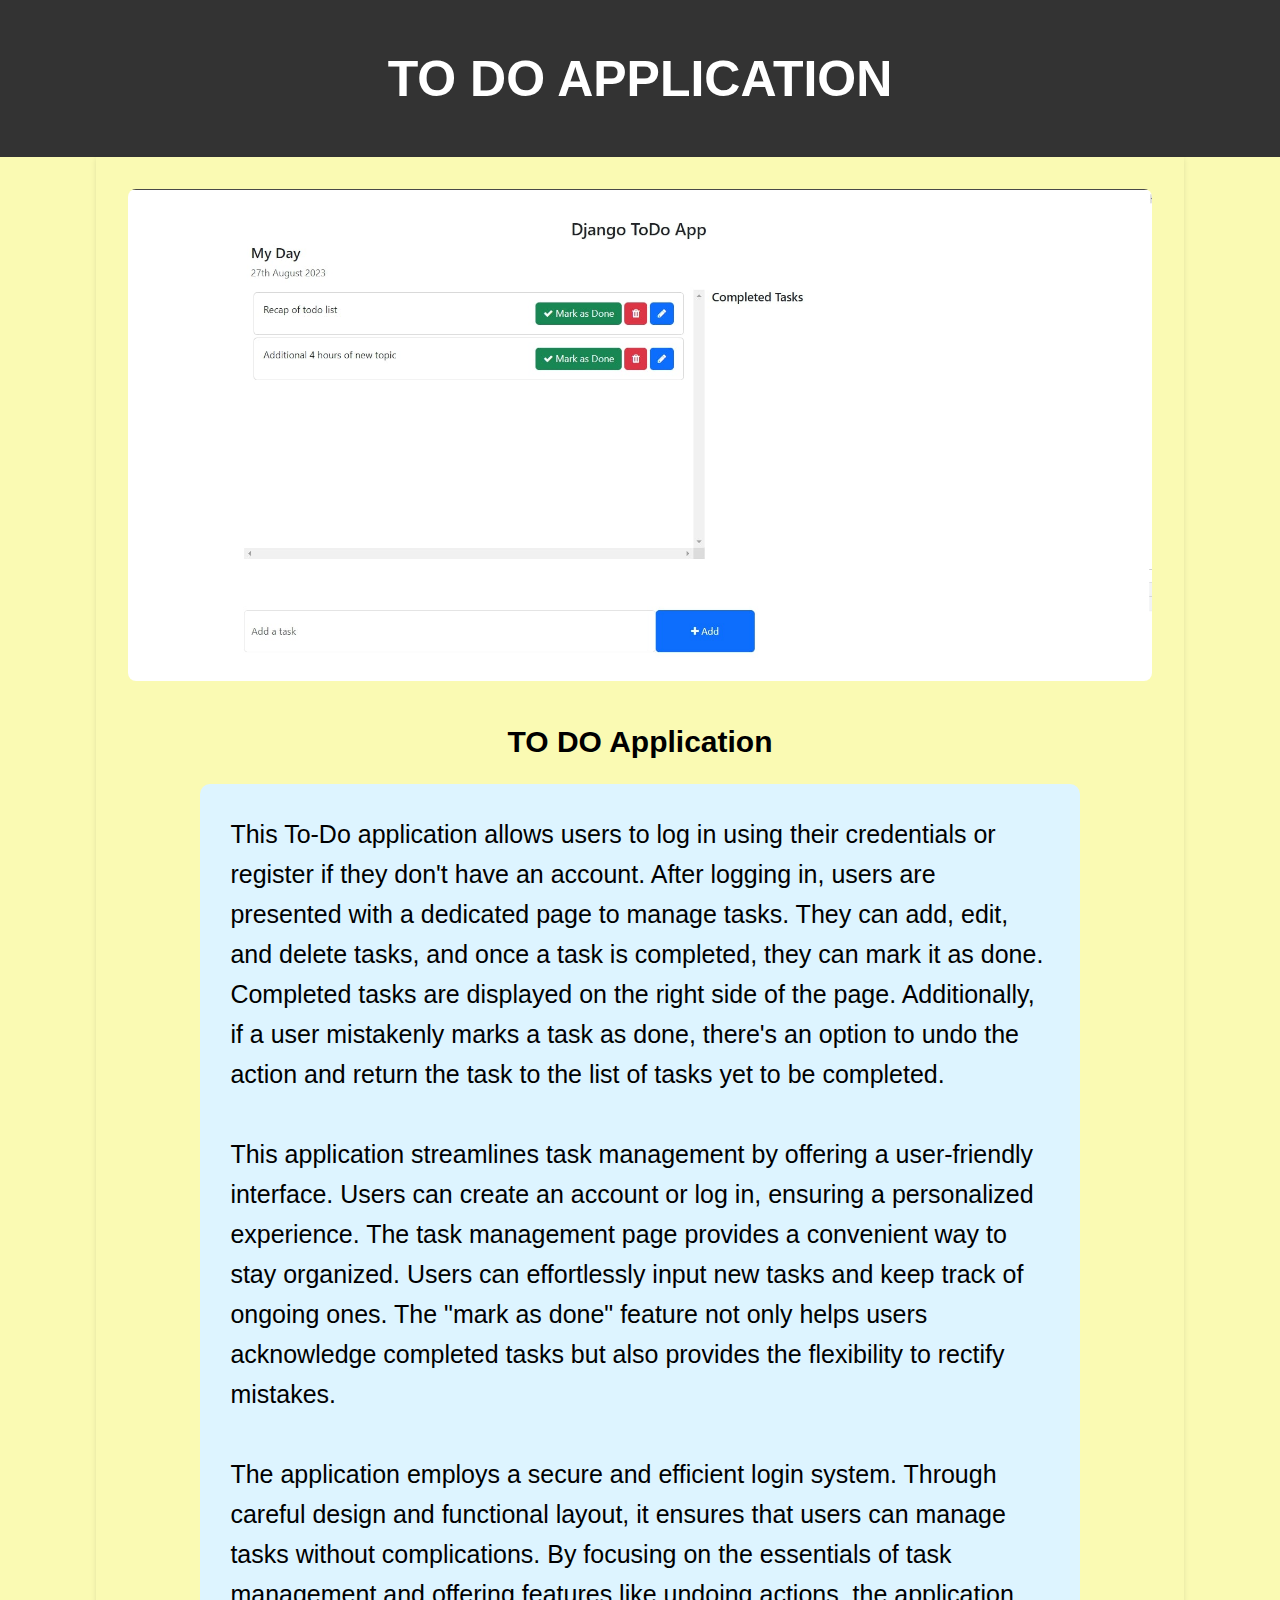
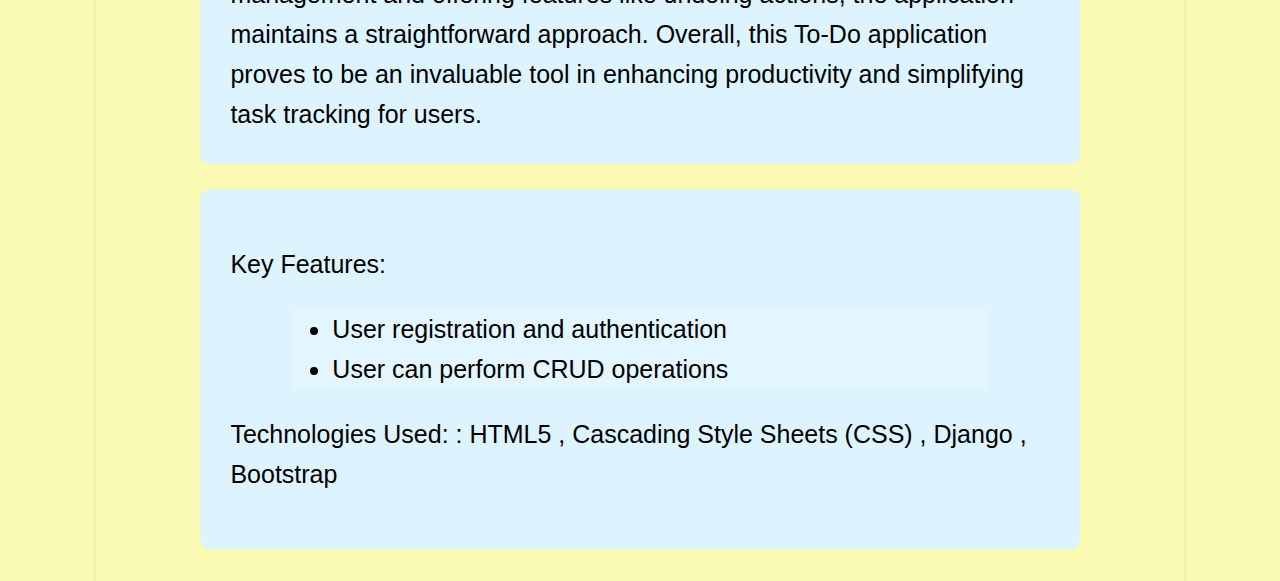
<file: projects/project1.html>
<!DOCTYPE html>
<html lang="en">
<head>
<meta charset="UTF-8">
<meta name="viewport" content="width=device-width, initial-scale=1.0">
<link rel="stylesheet" href="projects_css.css">
</head>
<body>
  <div class="header">
    <h1>TO DO APPLICATION</h1>
  </div>
  <div class="project-container">
    <img class="project-image" src="/images/Screenshot 2023-08-27 113058.jpg" alt="Project 1">
    <h2 class="project-title">TO DO Application</h2>
    <p class="project-description">


      This To-Do application allows users to log in using their credentials or register if they don't have an account. After logging in, users are presented with a dedicated page to manage tasks. They can add, edit, and delete tasks, and once a task is completed, they can mark it as done. Completed tasks are displayed on the right side of the page. Additionally, if a user mistakenly marks a task as done, there's an option to undo the action and return the task to the list of tasks yet to be completed.
      <br>
      <br>
      This application streamlines task management by offering a user-friendly interface. Users can create an account or log in, ensuring a personalized experience. The task management page provides a convenient way to stay organized. Users can effortlessly input new tasks and keep track of ongoing ones. The "mark as done" feature not only helps users acknowledge completed tasks but also provides the flexibility to rectify mistakes.
      <br>
      <br>
      
      The application employs a secure and efficient login system. Through careful design and functional layout, it ensures that users can manage tasks without complications. By focusing on the essentials of task management and offering features like undoing actions, the application maintains a straightforward approach. Overall, this To-Do application proves to be an invaluable tool in enhancing productivity and simplifying task tracking for users.


    </p>
    <div class="project-description">
      <p >
        Key Features:
        <ul>
          <li>User registration and authentication</li>
          <li>User can perform CRUD operations</li>
          
        </ul>
      </p>
      <p >
        Technologies Used: : HTML5 , Cascading Style Sheets (CSS) , Django , Bootstrap
      </p>
    </div>

    
  </div>
</body>
</html>
</file>
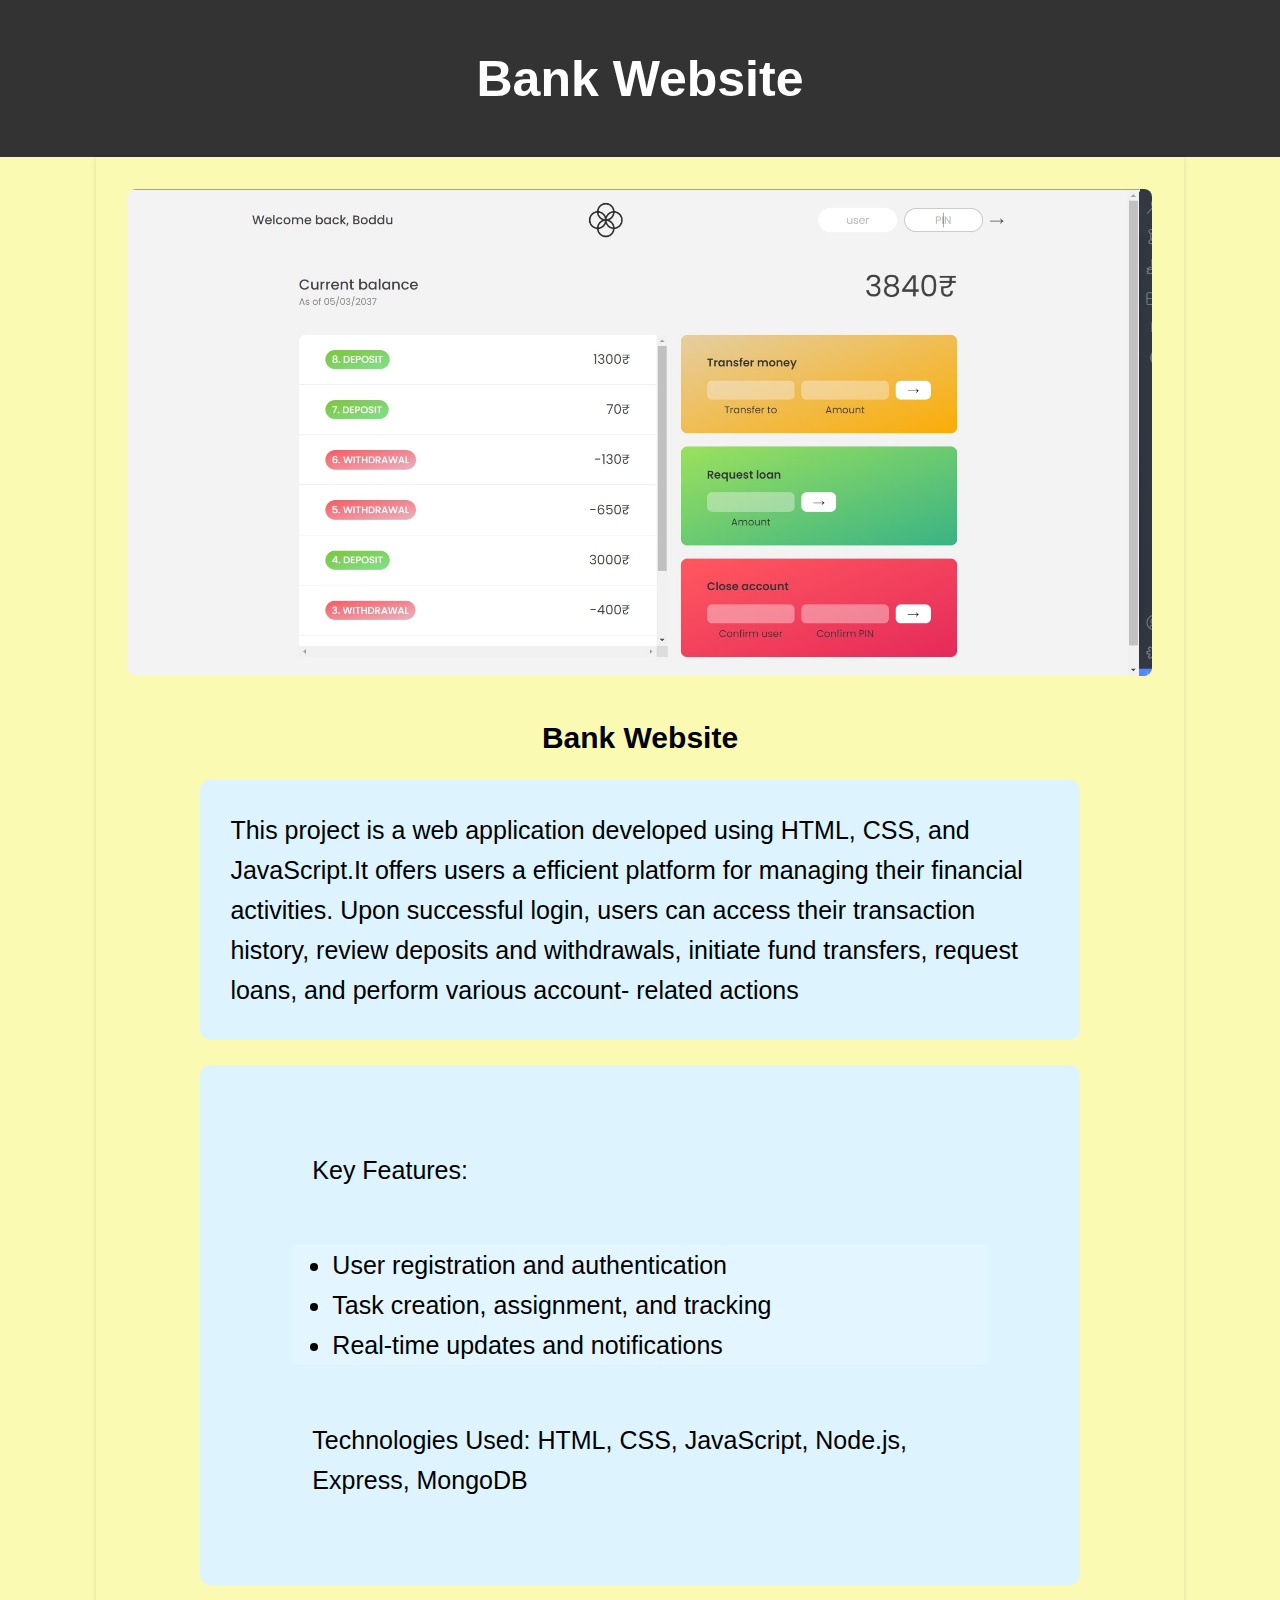
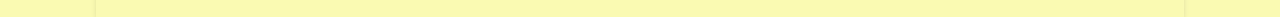
<file: projects/project2.html>
<!DOCTYPE html>
<html lang="en">
<head>
<meta charset="UTF-8">
<meta name="viewport" content="width=device-width, initial-scale=1.0">
<link rel="stylesheet" href="projects_css.css">
</head>
<body>
  <div class="header">
    <h1>Bank Website</h1>
  </div>
  <div class="project-container">
    <img class="project-image" src="/images/Screenshot 2023-08-27 113222.jpg" alt="Project 1">
    <h2 class="project-title">Bank Website</h2>
    <p class="project-description">
      This project is a web application developed using HTML, CSS, and JavaScript.It offers users a
      efficient platform for managing their financial activities. Upon successful login, users can access their transaction
      history, review deposits and withdrawals, initiate fund
      transfers, request loans, and perform various account- related actions
    </p>
    <div class="project-description">
      <p class="project-description">
        Key Features:
        <ul>
          <li>User registration and authentication</li>
          <li>Task creation, assignment, and tracking</li>
          <li>Real-time updates and notifications</li>
        </ul>
      </p>
      <p class="project-description">
        Technologies Used: HTML, CSS, JavaScript, Node.js, Express, MongoDB
      </p>




    </div>

  </div>
</body>
</html>
</file>
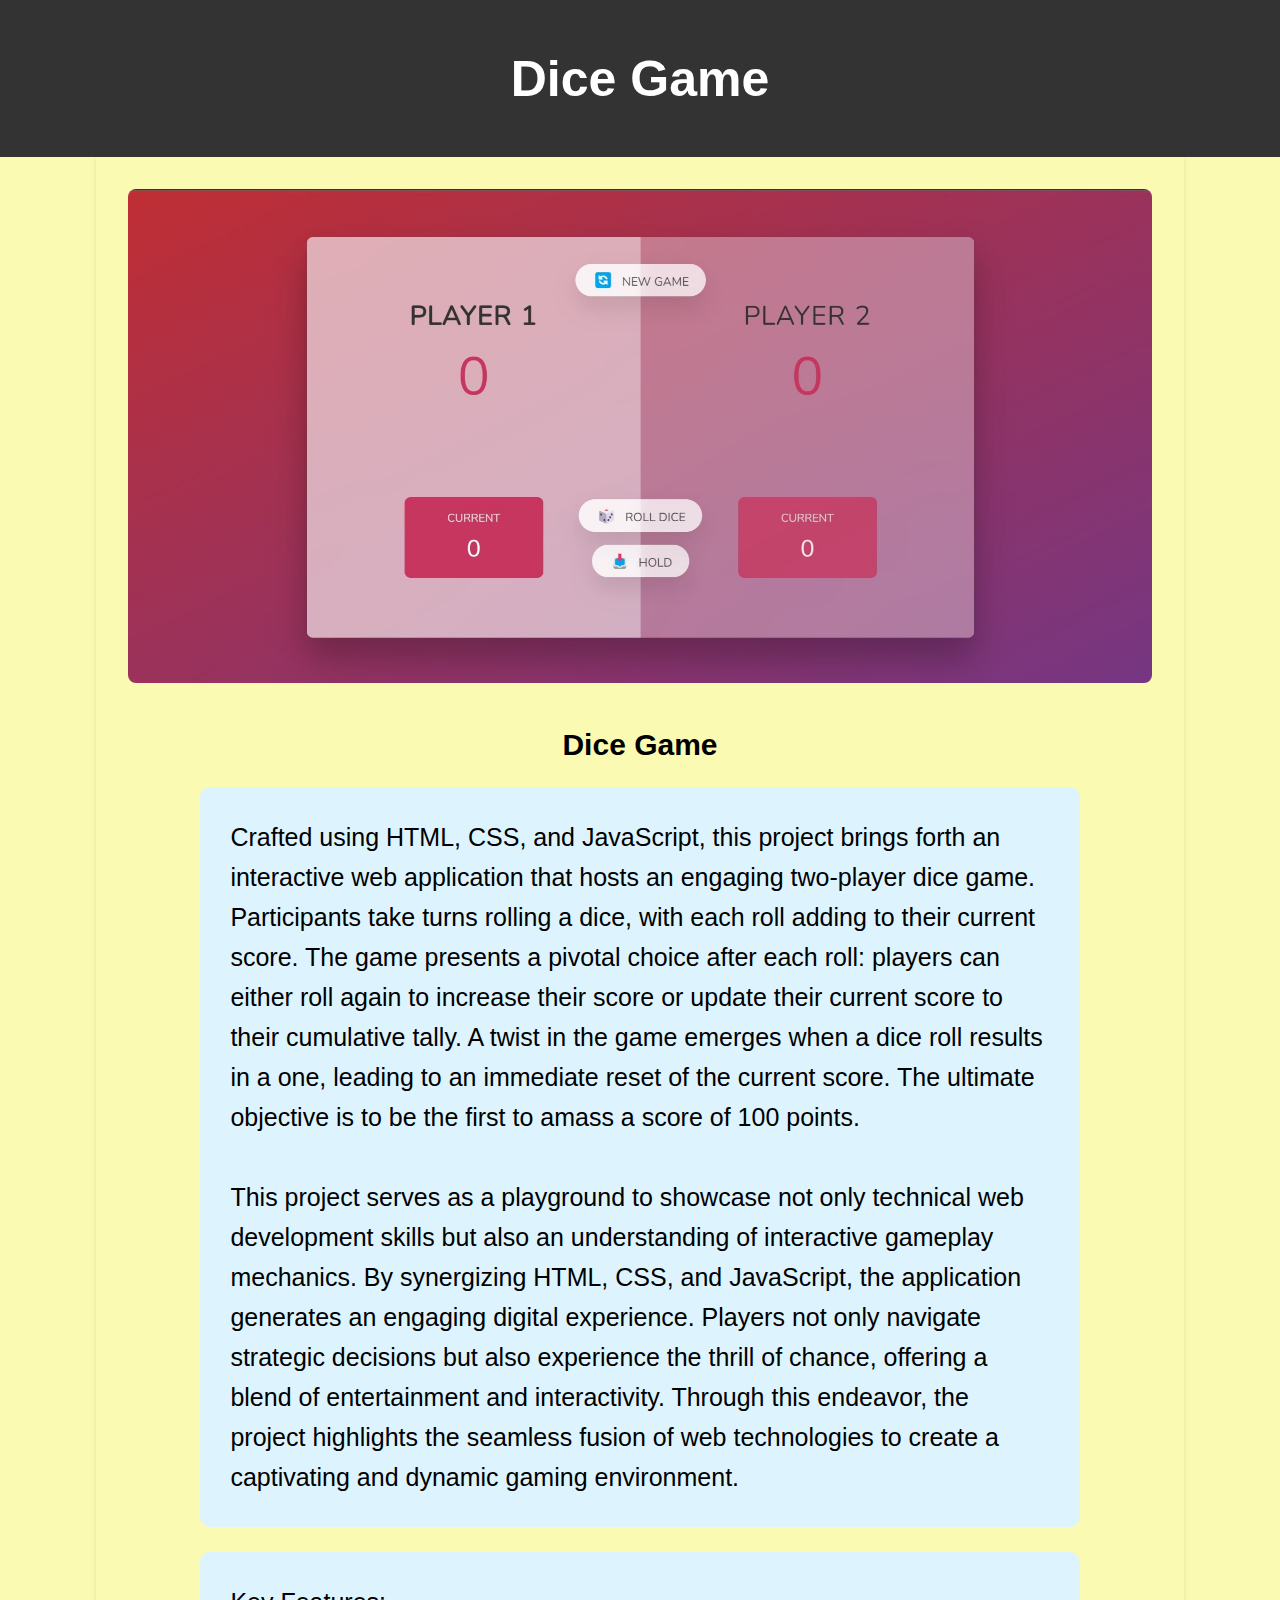
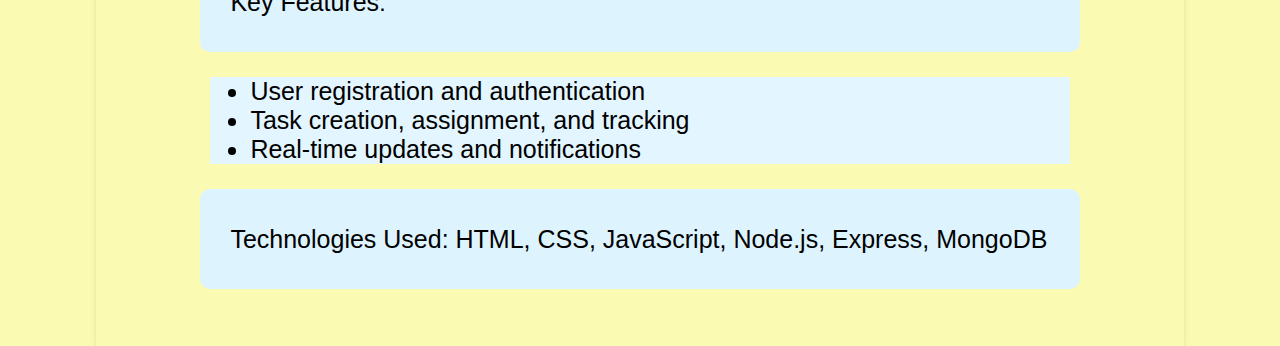
<file: projects/project3.html>
<!DOCTYPE html>
<html lang="en">
<head>
<meta charset="UTF-8">
<meta name="viewport" content="width=device-width, initial-scale=1.0">
<link rel="stylesheet" href="projects_css.css">
</head>
<body>
  <div class="header">
    <h1>Dice Game</h1>
  </div>
  <div class="project-container">
    <img class="project-image" src="/images/Screenshot 2023-08-27 113335.jpg" alt="Project 1">
    <h2 class="project-title">Dice Game</h2>
    <p class="project-description">
    
      Crafted using HTML, CSS, and JavaScript, this project brings forth an interactive web application that hosts an engaging two-player dice game. Participants take turns rolling a dice, with each roll adding to their current score. The game presents a pivotal choice after each roll: players can either roll again to increase their score or update their current score to their cumulative tally. A twist in the game emerges when a dice roll results in a one, leading to an immediate reset of the current score. The ultimate objective is to be the first to amass a score of 100 points.
<br>
<br>
      This project serves as a playground to showcase not only technical web development skills but also an understanding of interactive gameplay mechanics. By synergizing HTML, CSS, and JavaScript, the application generates an engaging digital experience. Players not only navigate strategic decisions but also experience the thrill of chance, offering a blend of entertainment and interactivity. Through this endeavor, the project highlights the seamless fusion of web technologies to create a captivating and dynamic gaming environment.    </p>
    <p class="project-description">
      Key Features:
      <ul>
        <li>User registration and authentication</li>
        <li>Task creation, assignment, and tracking</li>
        <li>Real-time updates and notifications</li>
      </ul>
    </p>
    <p class="project-description">
      Technologies Used: HTML, CSS, JavaScript, Node.js, Express, MongoDB
    </p>
  </div>
</body>
</html>
</file>
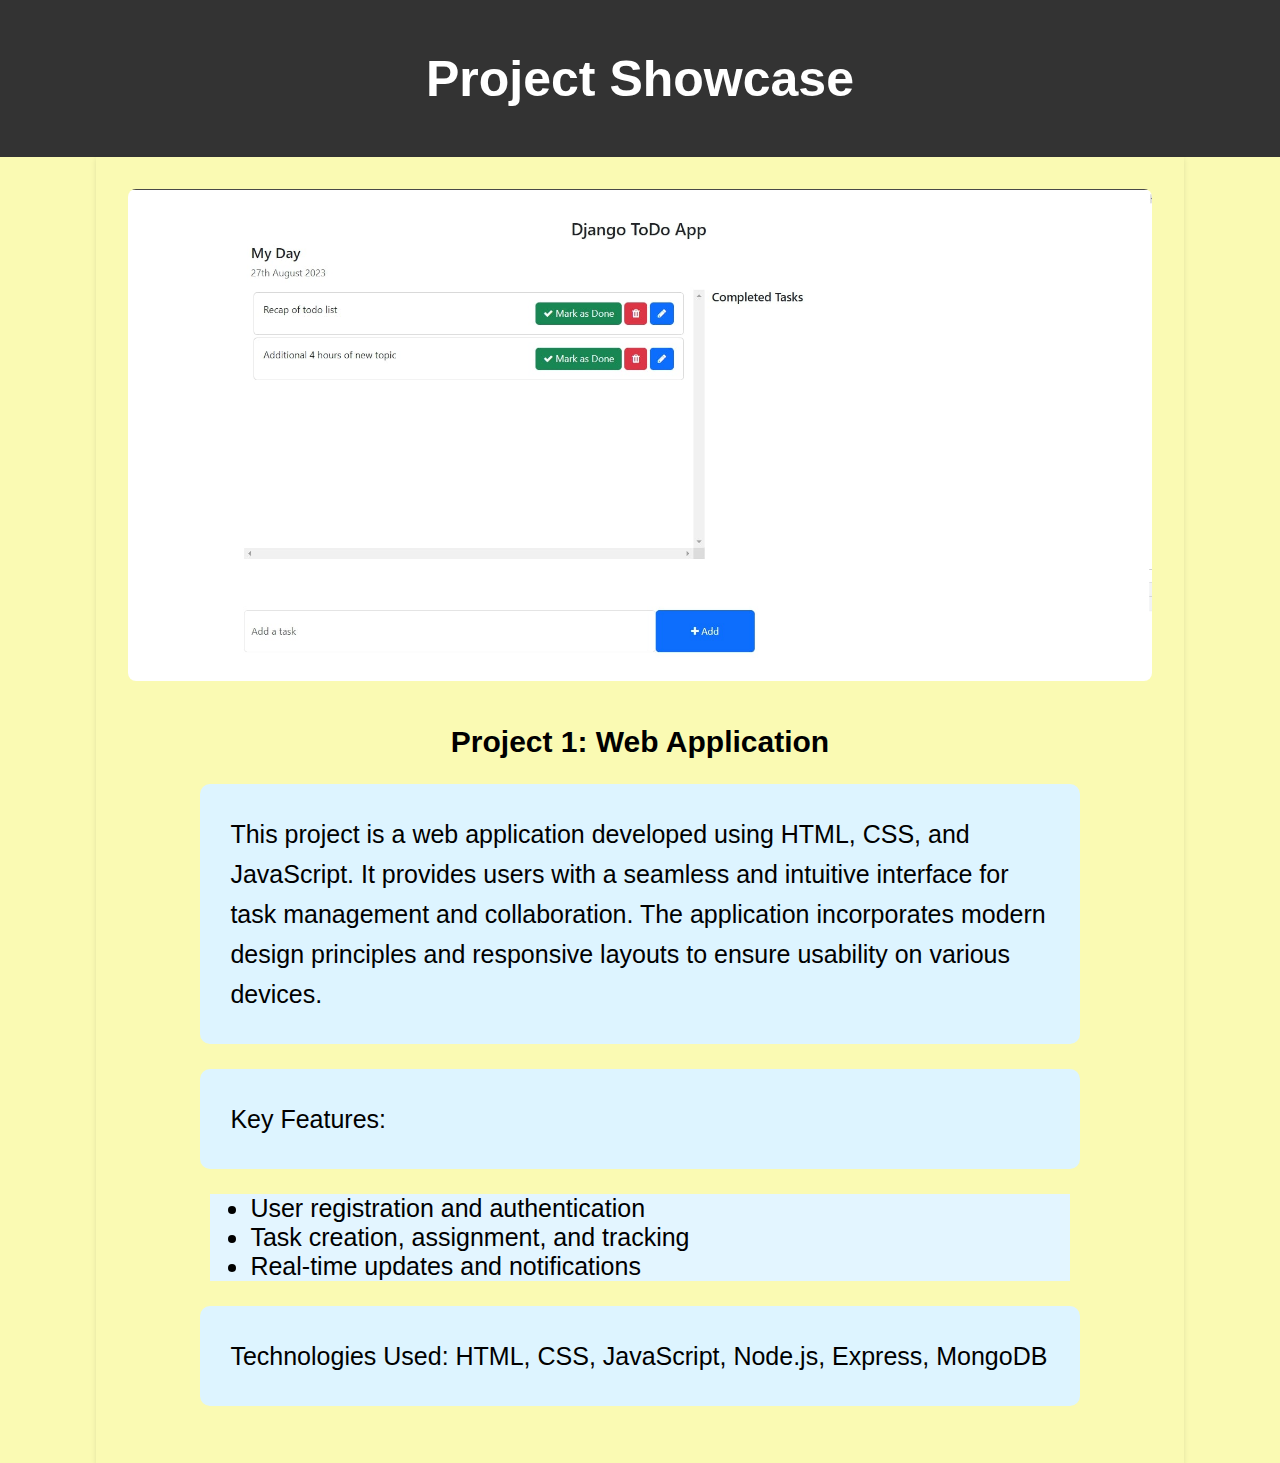
<file: projects/project4.html>
<!DOCTYPE html>
<html lang="en">
<head>
<meta charset="UTF-8">
<meta name="viewport" content="width=device-width, initial-scale=1.0">
<link rel="stylesheet" href="projects_css.css">
</head>
<body>
  <div class="header">
    <h1>Project Showcase</h1>
  </div>
  <div class="project-container">
    <img class="project-image" src="/images/Screenshot 2023-08-27 113058.jpg" alt="Project 1">
    <h2 class="project-title">Project 1: Web Application</h2>
    <p class="project-description">
      This project is a web application developed using HTML, CSS, and JavaScript. It provides users with a seamless and intuitive interface for task management and collaboration. The application incorporates modern design principles and responsive layouts to ensure usability on various devices.
    </p>
    <p class="project-description">
      Key Features:
      <ul>
        <li>User registration and authentication</li>
        <li>Task creation, assignment, and tracking</li>
        <li>Real-time updates and notifications</li>
      </ul>
    </p>
    <p class="project-description">
      Technologies Used: HTML, CSS, JavaScript, Node.js, Express, MongoDB
    </p>
  </div>
</body>
</html>
</file>
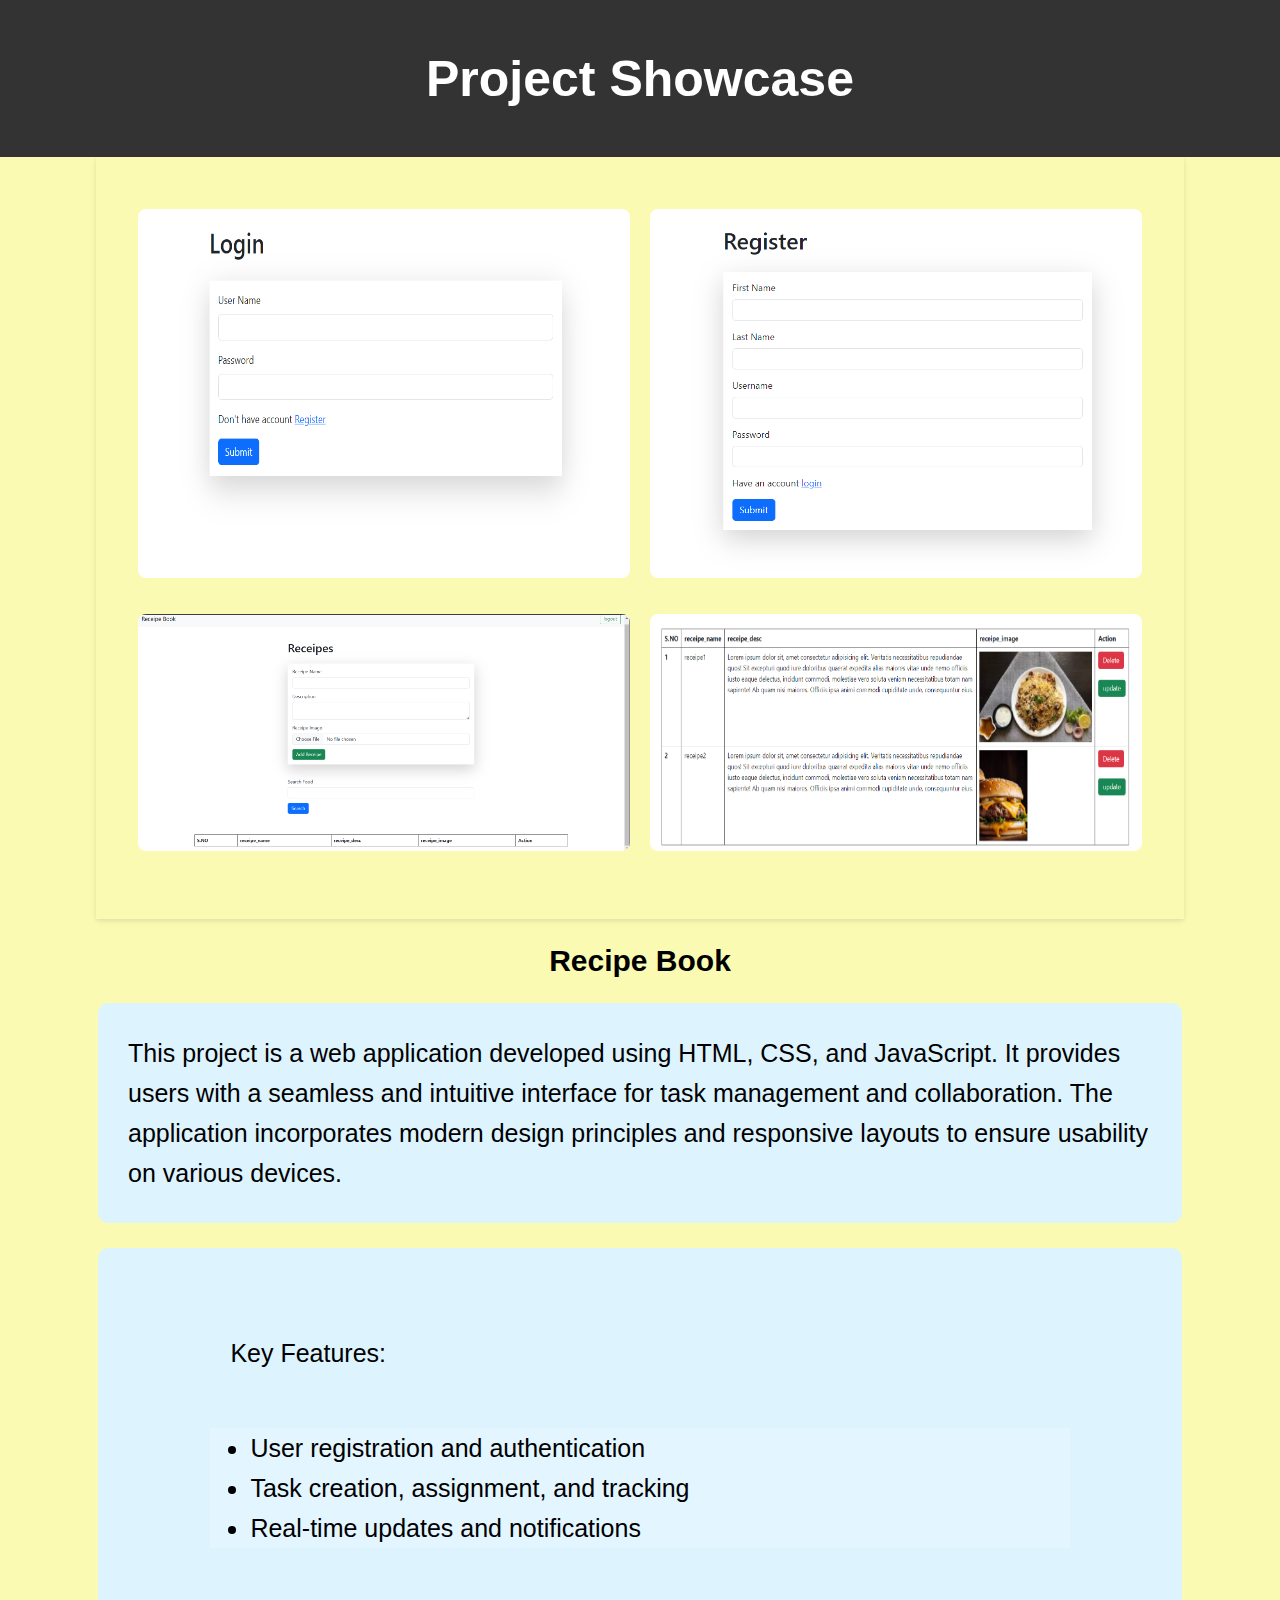
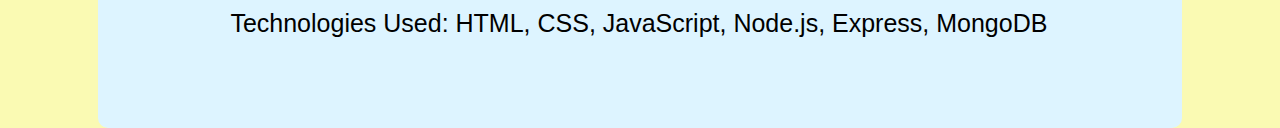
<file: projects/project5.html>
<!DOCTYPE html>
<html lang="en">
<head>
<meta charset="UTF-8">
<meta name="viewport" content="width=device-width, initial-scale=1.0">
<link rel="stylesheet" href="projects_css.css">
</head>
<body>
  <div class="header">
    <h1>Project Showcase</h1>
  </div>
  <div class="project-container">
    <div class="image-row">
      <img class="project-image" src="/images/recipe login.png" width="50%" alt="Project 1">
      
      <img class="project-image" src="/images/recipe register.png" width="50%" alt="Project 1">
  </div>
  <div class="image-row">
    <img class="project-image" src="/images/recipeadd.png" width="50%" alt="Project 1">
    <img class="project-image" src="/images/receipe-list.png" width="50%" alt="Project 1">
  </div>
  </div>
    
    <h2 class="project-title" >Recipe Book</h2>
    <p class="project-description">
      This project is a web application developed using HTML, CSS, and JavaScript. It provides users with a seamless and intuitive interface for task management and collaboration. The application incorporates modern design principles and responsive layouts to ensure usability on various devices.
    </p>
    <div class="project-description">
      
      <p class="project-description">
        Key Features:
        <ul>
          <li>User registration and authentication</li>
          <li>Task creation, assignment, and tracking</li>
          <li>Real-time updates and notifications</li>
        </ul>
      </p>
      <p class="project-description">
        Technologies Used: HTML, CSS, JavaScript, Node.js, Express, MongoDB
      </p>


    </div>
    
  </div>
</body>
</html>
</file>
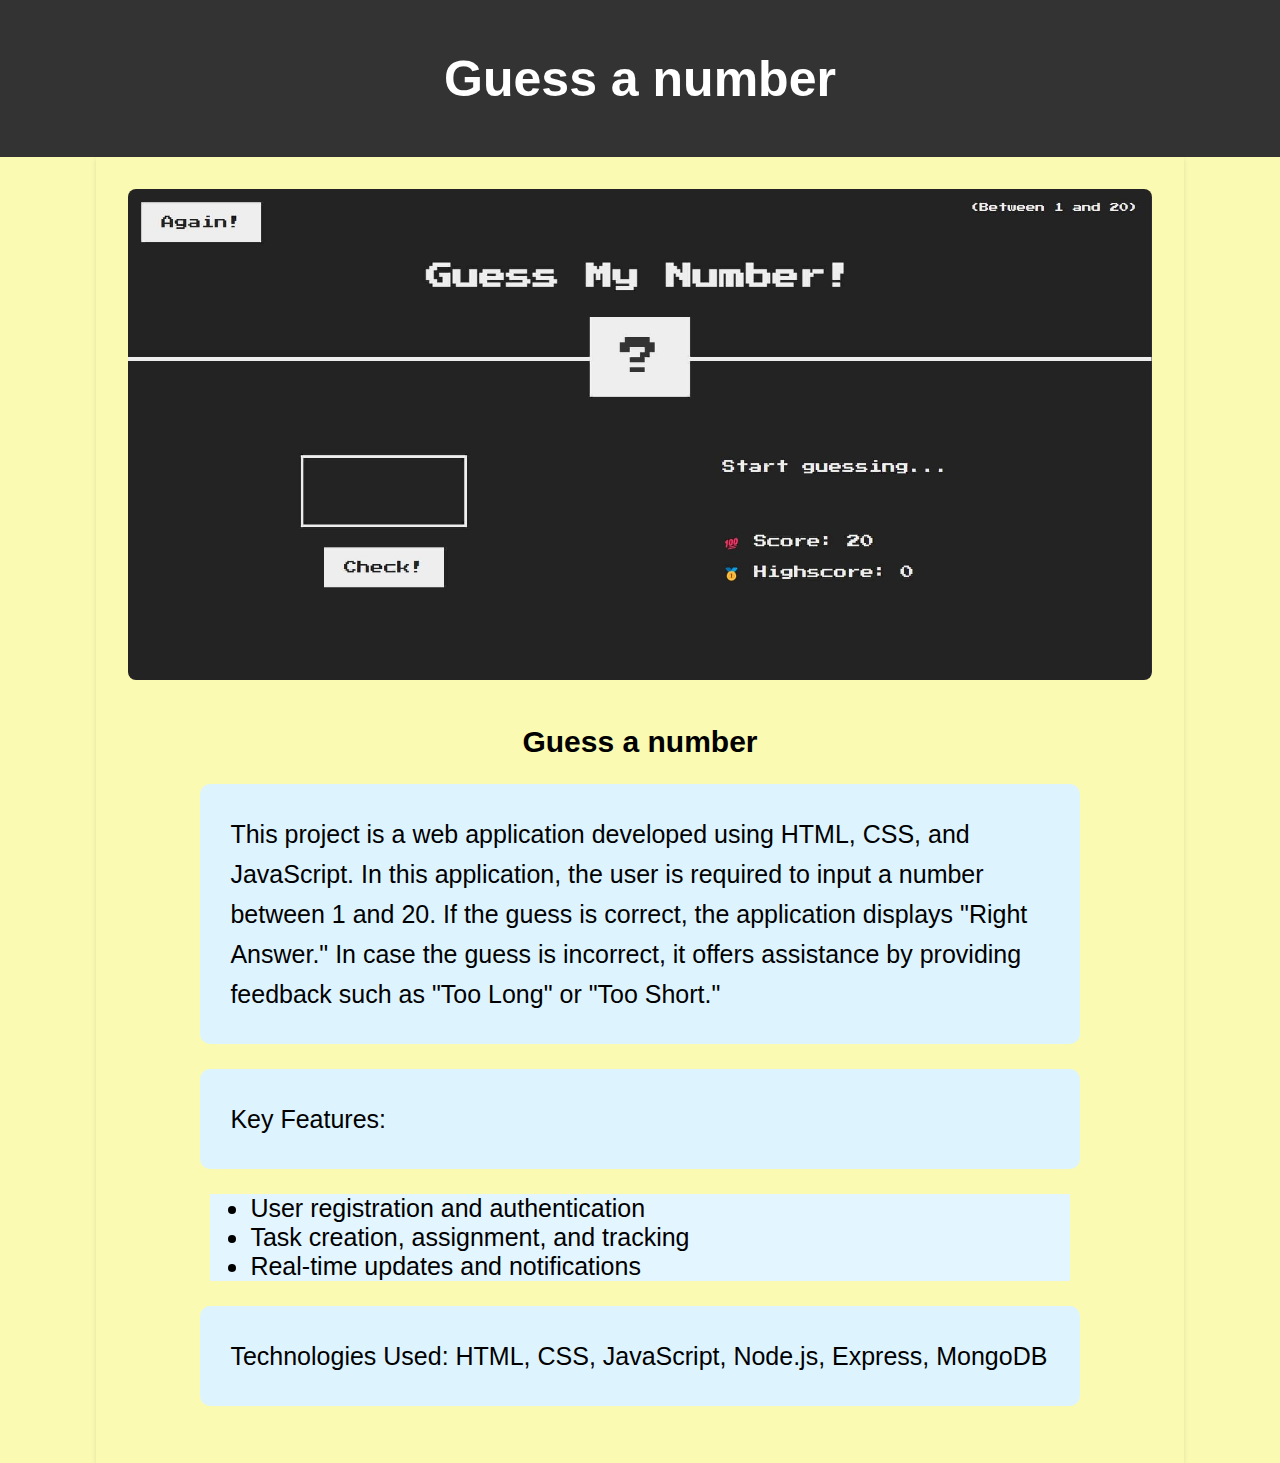
<file: projects/project6.html>
<!DOCTYPE html>
<html lang="en">
<head>
<meta charset="UTF-8">
<meta name="viewport" content="width=device-width, initial-scale=1.0">
<link rel="stylesheet" href="projects_css.css">
</head>
<body>
  <div class="header">
    <h1>Guess a number</h1>
  </div>
  <div class="project-container">
    <img class="project-image" src="/images/Screenshot 2023-08-27 113446.jpg" alt="Project 1">
    <h2 class="project-title">Guess a number</h2>
    <p class="project-description">
      This project is a web application developed using HTML, CSS, and JavaScript. In this application, the user is required to input a number between 1 and 20. If the guess is correct, the application displays "Right Answer." In case the guess is incorrect, it offers assistance by providing feedback such as "Too Long" or "Too Short."
    </p>
    <p class="project-description">
      Key Features:
      <ul>
        <li>User registration and authentication</li>
        <li>Task creation, assignment, and tracking</li>
        <li>Real-time updates and notifications</li>
      </ul>
    </p>
    <p class="project-description">
      Technologies Used: HTML, CSS, JavaScript, Node.js, Express, MongoDB
    </p>
  </div>
</body>
</html>
</file>
<file: projects/projects_css.css>
body {
    font-family: Arial, sans-serif;
    margin: 0;
    padding: 0;
    background-color: #f9f9abe6;
    
  }

  .header {
    background-color: #333;
    color: white;
    text-align: center;
    padding: 1em;
  }

  .project-container {
    max-width: 80%;
    margin: 0 auto;
    padding: 2em;
    box-shadow: 0 2px 5px rgba(0, 0, 0, 0.1);
  }

  .project-image {
    max-width: 100%;
    height: auto;
    border-radius: 8px;
    margin-bottom: 1em;
  }

  .project-title {
    font-size: 30px;
    margin-bottom: 0.5em;
    color: black;
    
    max-width: fit-content;
    margin-left: auto;
    margin-right: auto;
  }

  .project-description {
    font-size: 25px;
    line-height: 1.6;
    background-color: #ddf4ff;
    border-radius: 10px;
    padding: 30px;
    max-width: 80%;
    margin-left: auto;
    margin-right: auto;
    
  }

  h1 {
  display: block;
  font-size: 2em;
  margin-block-start: 0.67em;
  margin-block-end: 0.67em;
  margin-inline-start: 0px;
  margin-inline-end: 0px;
  font-weight: bold;
  max-width: fit-content;
  margin-left: auto;
  margin-right: auto;
  /* background-color: lightgrey; */
  font-size: 50px;
  color: rgb(255, 255, 255);
}

ul {
  max-width: 80%;
  margin-left: auto;
  margin-right: auto;

  font-size: 25px;
  background-color: #e3f5ff;
}
.image-row {
  display: flex;
  justify-content: center;
  gap: 20px;
  margin: 20px;
}
</file>
